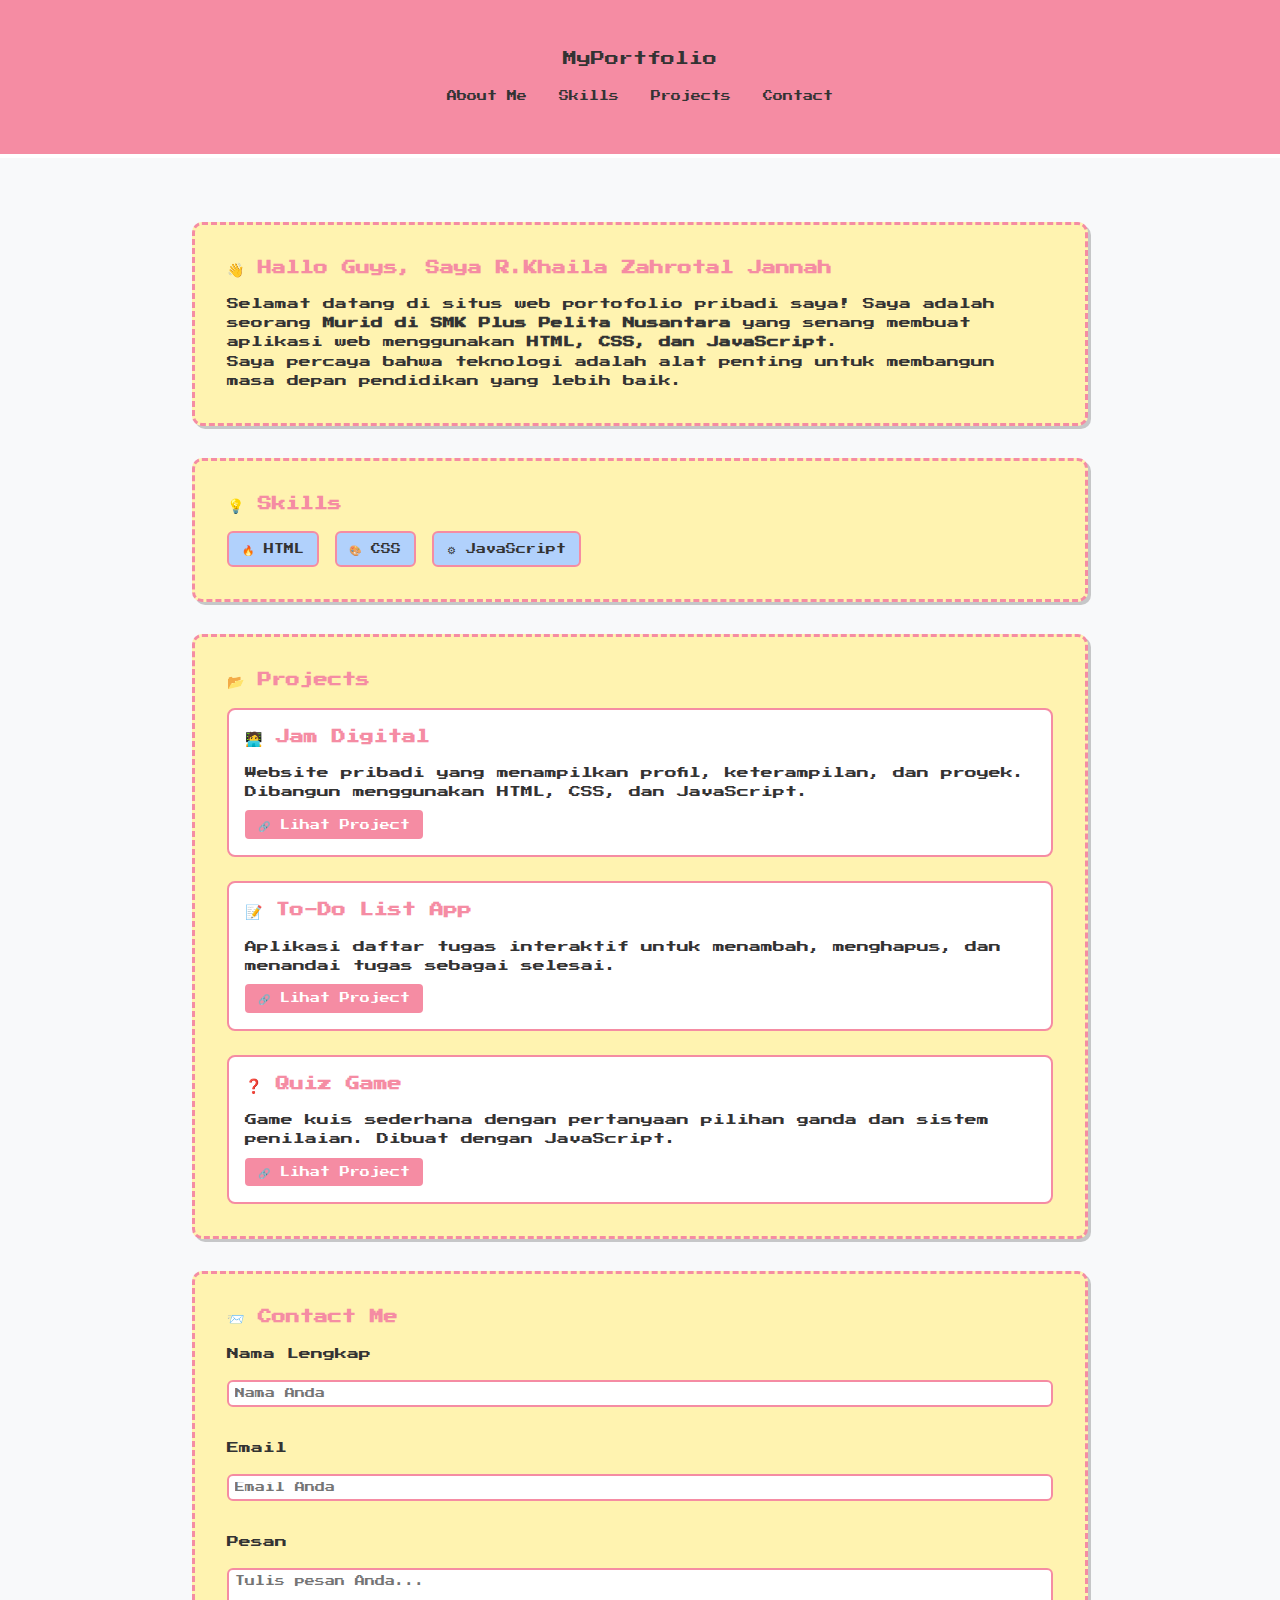
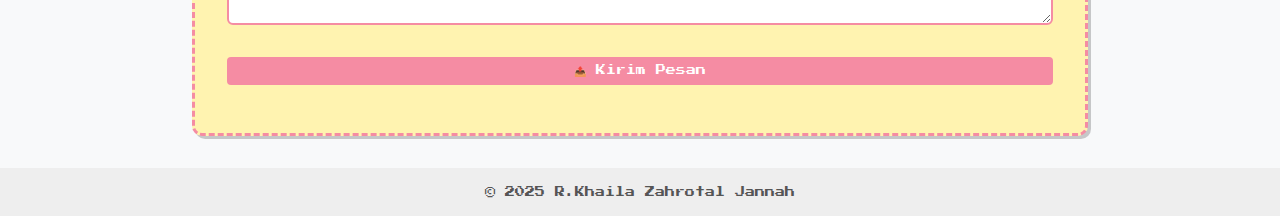
<file: Tugas Portofolio Final/index.html>
<!DOCTYPE html>
<html lang="en">
<head>
  <meta charset="UTF-8" />
  <meta name="viewport" content="width=device-width, initial-scale=1.0"/>
  <title>Tugas Fortofolio Final</title>
  <link rel="stylesheet" href="style.css" />
</head>
<body>
  <header>
    <div class="container">
      <nav aria-label="Primary navigation">
        <div class="logo" tabindex="0">MyPortfolio</div>
        <ul>
          <li><a href="#about">About Me</a></li>
          <li><a href="#skills">Skills</a></li>
          <li><a href="#projects">Projects</a></li>
          <li><a href="#contact">Contact</a></li>
        </ul>
      </nav>
    </div>
  </header>

  <!-- Pembungkus utama semua konten -->
  <div class="main-wrapper">

    <!-- About Section -->
    <section id="about" class="about-me" aria-label="About Me section">
      <h1>👋 Hallo Guys, Saya <strong>R.Khaila Zahrotal Jannah</strong></h1>
      <p>
        Selamat datang di situs web portofolio pribadi saya! Saya adalah seorang
        <strong>Murid di SMK Plus Pelita Nusantara</strong> yang senang membuat aplikasi web menggunakan
        <strong>HTML, CSS, dan JavaScript</strong>.
      </p>
      <p>Saya percaya bahwa teknologi adalah alat penting untuk membangun masa depan pendidikan yang lebih baik.</p>
    </section>

    <!-- Skills Section -->
    <section id="skills" aria-label="Skills section">
      <h2>💡 Skills</h2>
      <div class="skills-list" role="list">
        <span class="skill" role="listitem">🔥 HTML</span>
        <span class="skill" role="listitem">🎨 CSS</span>
        <span class="skill" role="listitem">⚙ JavaScript</span>
      </div>
    </section>

    <!-- Projects Section -->
    <section id="projects" aria-label="Projects section">
      <h2>📂 Projects</h2>
      <div class="projects-list">
        <article class="project-item" tabindex="0">
          <h3>🧑‍💻 Jam Digital</h3>
          <p>
            Website pribadi yang menampilkan profil, keterampilan, dan proyek. Dibangun menggunakan HTML, CSS, dan JavaScript.
          </p>
          <a href="jam.html" class="project-link" target="_blank" rel="noopener">🔗 Lihat Project</a>
        </article>

        <article class="project-item" tabindex="0">
          <h3>📝 To-Do List App</h3>
          <p>
            Aplikasi daftar tugas interaktif untuk menambah, menghapus, dan menandai tugas sebagai selesai.
          </p>
          <a href="to.html" class="project-link" target="_blank" rel="noopener">🔗 Lihat Project</a>
        </article>

        <article class="project-item" tabindex="0">
          <h3>❓ Quiz Game</h3>
          <p>
            Game kuis sederhana dengan pertanyaan pilihan ganda dan sistem penilaian. Dibuat dengan JavaScript.
          </p>
          <a href="quiz.html" class="project-link" target="_blank" rel="noopener">🔗 Lihat Project</a>
        </article>
      </div>
    </section>

    <!-- Contact Section -->
    <section id="contact" aria-label="Contact section">
      <h2>📨 Contact Me </h2>
      <form id="contact-form" novalidate>
        <label for="name">Nama Lengkap</label>
        <input type="text" id="name" name="name" placeholder="Nama Anda" aria-label="Nama Anda" required />
        <div class="error" id="name-error"></div>

        <label for="email">Email</label>
        <input type="email" id="email" name="email" placeholder="Email Anda" aria-label="Email Anda" required />
        <div class="error" id="email-error"></div>

        <label for="message">Pesan</label>
        <textarea id="message" name="message" rows="4" placeholder="Tulis pesan Anda..." aria-label="Pesan Anda" required></textarea>
        <div class="error" id="message-error"></div>

        <button type="submit" aria-label="Kirim pesan">📤 Kirim Pesan</button>
        <p class="success-msg" id="success-message" aria-live="polite"></p>
      </form>
    </section>

  </div> <!-- Akhir .main-wrapper -->

  <footer>
    &copy; 2025 R.Khaila Zahrotal Jannah
  </footer>

  <script src="script.js"></script>
</body>
</html>
</file>
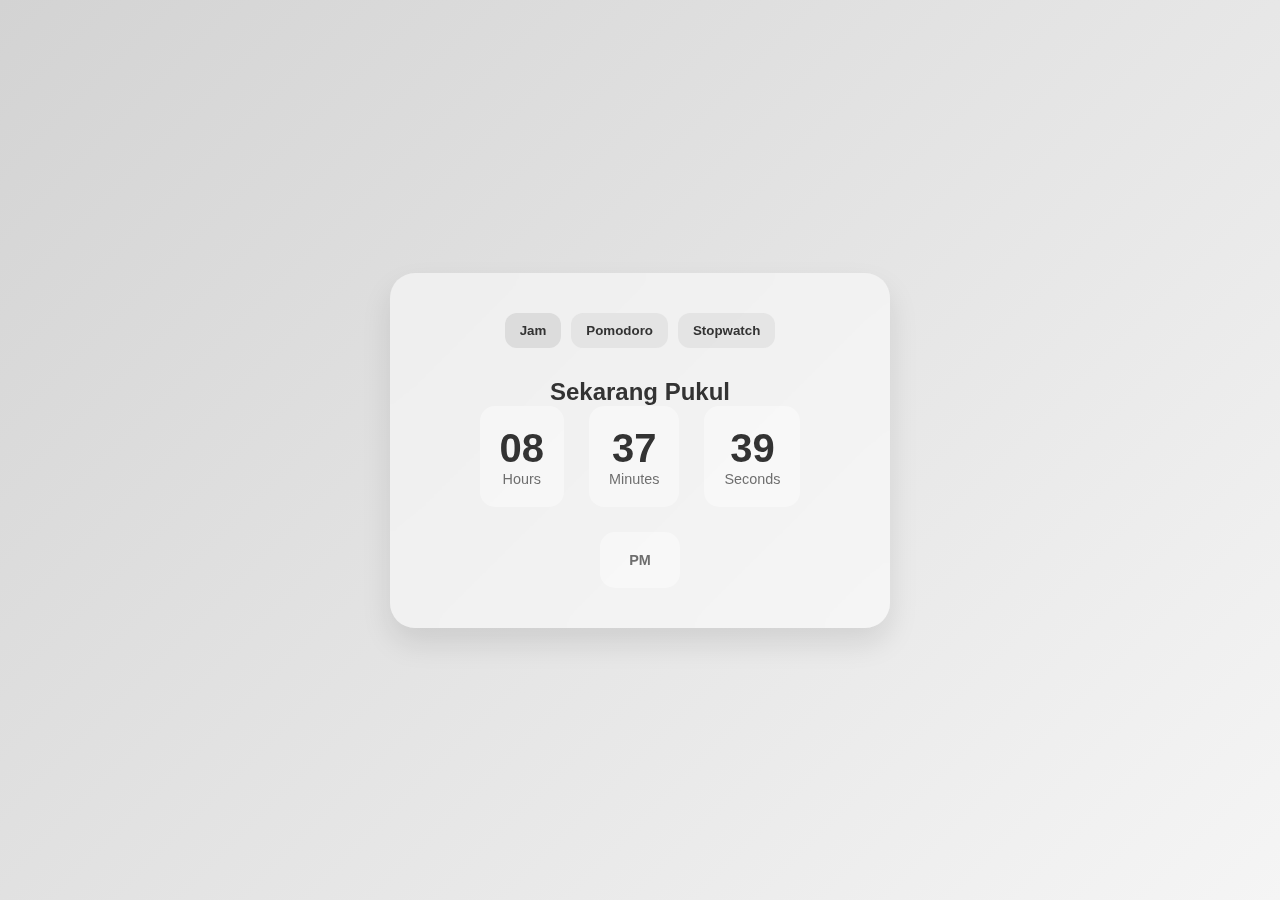
<file: Tugas Portofolio Final/jam.html>
<!DOCTYPE html>
<html lang="en">
<head>
    <meta charset="UTF-8">
    <title>Jam Aesthetic</title>
    <link rel="stylesheet" href="jam.css">
</head>
<body>
    <div class="container">
        <!-- Mode Switcher -->
        <div class="mode-switch">
            <button id="modeClock" class="active">Jam</button>
            <button id="modePomodoro">Pomodoro</button>
            <button id="modeStopwatch">Stopwatch</button>
        </div>

        <!-- Jam Digital -->
        <div id="clock" class="mode-section">
            <h2>Sekarang Pukul</h2>
            <div id="time">
                <div><span id="hour">00</span><span>Hours</span></div>
                <div><span id="minutes">00</span><span>Minutes</span></div>
                <div><span id="second">00</span><span>Seconds</span></div>
                <div><span id="ampm"></span></div>
            </div>
        </div>

        <!-- Pomodoro Timer -->
        <div id="pomodoro" class="mode-section hidden">
            <h2>Pomodoro Timer</h2>
            <div id="pomoDisplay">25:00</div>
            <div class="pomo-controls">
                <button id="startPomo">Start</button>
                <button id="resetPomo">Reset</button>
            </div>
        </div>

        <!-- Stopwatch -->
        <div id="stopwatch" class="mode-section hidden">
            <h2>Stopwatch</h2>
            <div id="stopwatchDisplay">00:00:00</div>
            <div class="stopwatch-controls">
                <button id="startStopwatch">Start</button>
                <button id="stopStopwatch">Stop</button>
                <button id="resetStopwatch">Reset</button>
            </div>
        </div>
    </div>

    <script src="jam.js"></script>
</body>
</html>
</file>
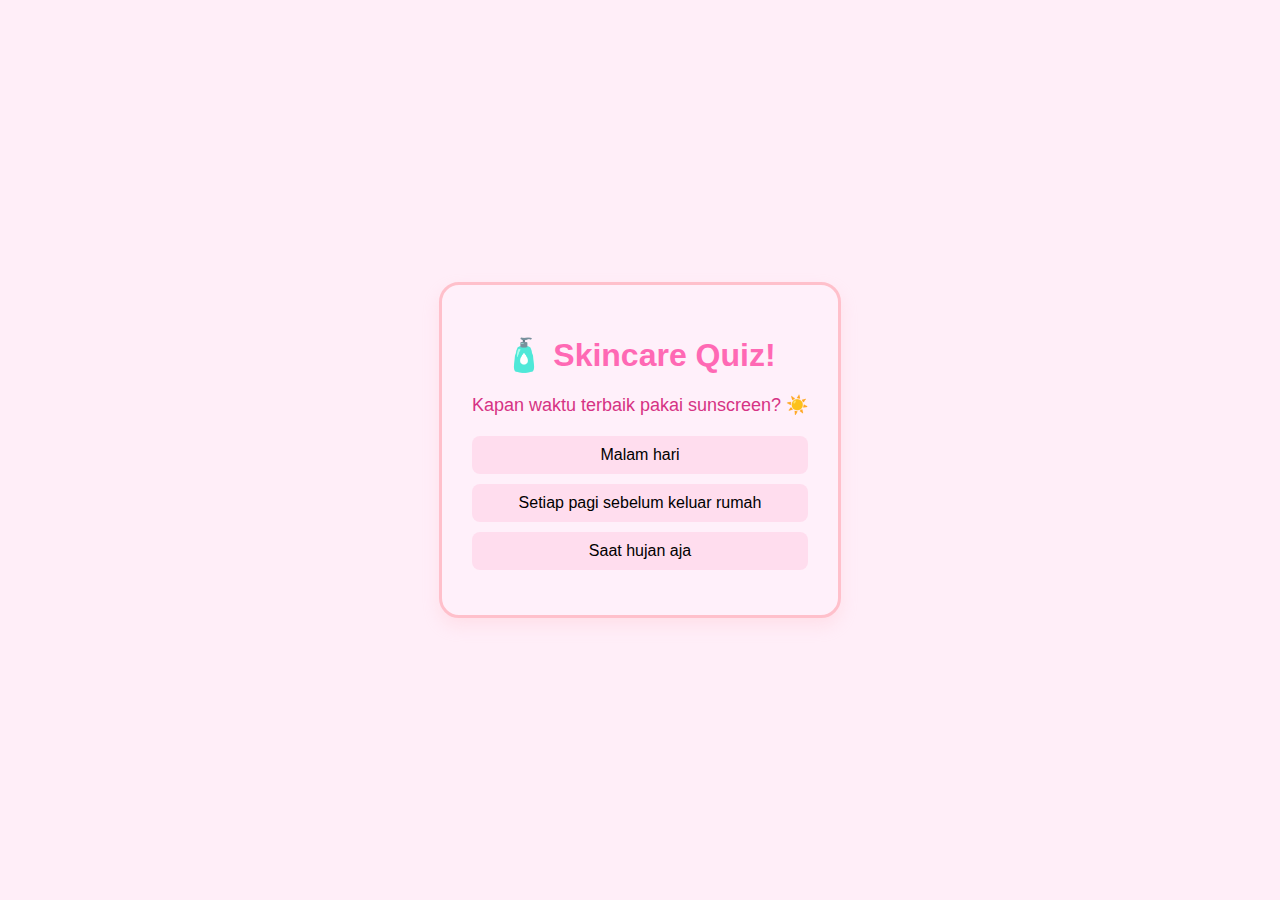
<file: Tugas Portofolio Final/quiz.html>
<!DOCTYPE html>
<html lang="id">
<head>
  <meta charset="UTF-8">
  <meta name="viewport" content="width=device-width, initial-scale=1">
  <title>Quiz Skincare Cantik ✨</title>
  <link rel="stylesheet" href="quiz.css">
</head>
<body>
  <div class="quiz-container">
    <h1>🧴 Skincare Quiz!</h1>
    <div id="question" class="question">Loading...</div>
    <div id="options" class="options"></div>
    <button id="nextBtn">Next 💫</button>
    <div id="result" class="result"></div>
  </div>

  <script src="quiz.js"></script>
</body>
</html>
</file>
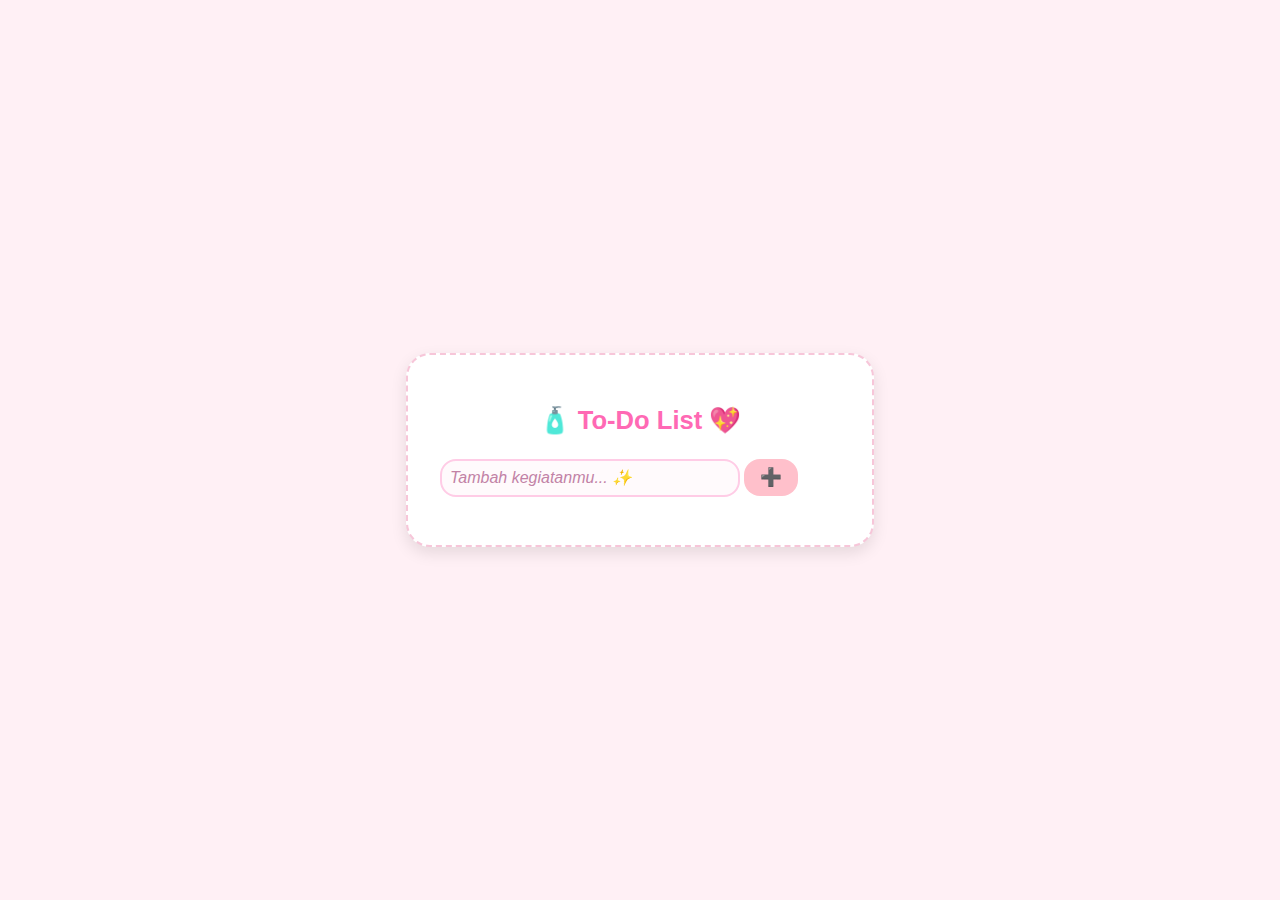
<file: Tugas Portofolio Final/to.html>
<!DOCTYPE html>
<html lang="en">
<head>
  <meta charset="UTF-8" />
  <meta name="viewport" content="width=device-width, initial-scale=1.0" />
  <title>To-Do List💄✨</title>
  <link rel="stylesheet" href="to.css" />
</head>
<body>
  <div class="todo-container">
    <h1>🧴 To-Do List 💖</h1>
    <input type="text" id="taskInput" placeholder="Tambah kegiatanmu... ✨" />
    <button onclick="addTask()">➕</button>
    <ul id="taskList"></ul>
  </div>

  <script src="to.js"></script>
</body>
</html>
</file>
<file: Tugas Portofolio Final/style.css>
@import url('https://fonts.googleapis.com/css2?family=Press+Start+2P&display=swap');

:root {
  --bg-color: #f8f9fa; /* Soft white-gray */
  --ground-color: #fdd9a0; /* Soft brown */
  --accent-color: #f58ca3; /* Soft red/pink */
  --text-color: #333;
  --box-color: #fff3b0; /* Soft yellow */
  --hover-color: #b1d1fc; /* Soft blue */
}

* {
  box-sizing: border-box;
  margin: 0;
  padding: 0;
}

body {
  font-family: 'Press Start 2P', cursive;
  background-color: var(--bg-color);
  color: var(--text-color);
  line-height: 1.6;
  font-size: 12px;
}

.container {
  width: 90%;
  max-width: 960px;
  margin: auto;
  padding: 2rem 0;
}

header {
  background-color: var(--accent-color);
  padding: 1rem 0;
  color: var(--text-color);
  text-align: center;
  border-bottom: 4px solid #fff;
}

nav ul {
  display: flex;
  justify-content: center;
  gap: 2rem;
  list-style: none;
  margin-top: 1rem;
  flex-wrap: wrap;
}

nav a {
  text-decoration: none;
  color: var(--text-color);
  font-size: 10px;
}

.logo {
  font-size: 14px;
}

.about-me,
#skills,
#projects,
#contact {
  background: var(--box-color);
  border: 3px dashed var(--accent-color);
  border-radius: 10px;
  padding: 2rem;
  margin-top: 2rem;
  box-shadow: 3px 3px 0px rgba(0, 0, 0, 0.2);
}

h1, h2, h3 {
  margin-bottom: 1rem;
  color: var(--accent-color);
  font-size: 14px;
}

.skills-list {
  display: flex;
  flex-wrap: wrap;
  gap: 1rem;
}

.skill {
  background-color: var(--hover-color);
  padding: 0.5rem 0.8rem;
  border-radius: 6px;
  font-size: 10px;
  border: 2px solid var(--accent-color);
}

.projects-list {
  display: flex;
  flex-direction: column;
  gap: 1.5rem;
}

.project-item {
  background-color: #fff;
  padding: 1rem;
  border: 2px solid var(--accent-color);
  border-radius: 8px;
  transition: transform 0.2s;
}

.project-link {
  display: inline-block;
  margin-top: 0.5rem;
  background-color: var(--accent-color);
  color: #fff;
  padding: 0.4rem 0.8rem;
  border-radius: 4px;
  text-decoration: none;
  font-size: 10px;
}

form {
  display: flex;
  flex-direction: column;
  gap: 1rem;
}

input, textarea {
  font-family: 'Press Start 2P', cursive;
  padding: 0.4rem;
  border: 2px solid var(--accent-color);
  border-radius: 6px;
  background-color: #fff;
  font-size: 10px;
}

button {
  font-family: 'Press Start 2P', cursive;
  padding: 0.5rem 1rem;
  background-color: var(--accent-color);
  color: white;
  border: none;
  border-radius: 4px;
  font-size: 10px;
  cursor: pointer;
  transition: background-color 0.2s;
}

button:hover {
  background-color: #d76c8c;
}

.error {
  color: #d9534f;
  font-size: 10px;
}

.success-msg {
  color: #28a745;
  font-size: 10px;
}

footer {
  background-color: #eee;
  color: #555;
  text-align: center;
  padding: 1rem 0;
  font-size: 10px;
}

.shake {
  animation: shake 0.4s;
}

@keyframes shake {
  0% { transform: translateX(0); }
  25% { transform: translateX(-5px); }
  50% { transform: translateX(5px); }
  75% { transform: translateX(-5px); }
  100% { transform: translateX(0); }
}

.main-wrapper {
  padding: 2rem;
  max-width: 960px;
  margin: 0 auto;
}
</file>
<file: Tugas Portofolio Final/jam.css>
* {
    margin: 0;
    padding: 0;
    box-sizing: border-box;
    font-family: 'Poppins', sans-serif;
}

body {
    height: 100vh;
    background: linear-gradient(135deg, #d3d3d3, #f5f5f5); /* Abu-abu lembut */
    display: flex;
    justify-content: center;
    align-items: center;
    color: #333;
}

.container {
    background: rgba(255, 255, 255, 0.5);
    backdrop-filter: blur(14px);
    padding: 40px 60px;
    border-radius: 25px;
    box-shadow: 0 15px 30px rgba(0, 0, 0, 0.1);
    text-align: center;
    min-width: 320px;
    width: 90%;
    max-width: 500px;
}

/* Mode Switch */
.mode-switch {
    display: flex;
    justify-content: center;
    gap: 10px;
    margin-bottom: 30px;
}

.mode-switch button {
    background: rgba(200, 200, 200, 0.3);
    border: none;
    padding: 10px 15px;
    border-radius: 12px;
    cursor: pointer;
    color: #333;
    font-weight: 600;
    transition: 0.3s ease;
}

.mode-switch button:hover,
.mode-switch button.active {
    background: rgba(200, 200, 200, 0.5);
}

/* Clock Display */
#time {
    display: flex;
    gap: 25px;
    justify-content: center;
    flex-wrap: wrap;
}

#time div {
    display: flex;
    flex-direction: column;
    align-items: center;
    background: rgba(255, 255, 255, 0.4);
    padding: 20px;
    border-radius: 15px;
    min-width: 80px;
    color: #333;
}

#time span:first-child {
    font-size: 2.5em;
    font-weight: bold;
}

#time span:last-child {
    font-size: 0.9em;
    opacity: 0.7;
}

/* Pomodoro & Stopwatch Styles */
#pomoDisplay, #stopwatchDisplay {
    font-size: 3em;
    margin-bottom: 20px;
    color: #444;
}

.pomo-controls, .stopwatch-controls {
    display: flex;
    justify-content: center;
    gap: 10px;
}

button {
    padding: 10px 15px;
    background: rgba(255, 255, 255, 0.3);
    border: none;
    border-radius: 10px;
    color: #333;
    font-weight: bold;
    cursor: pointer;
    transition: 0.3s;
}

button:hover {
    background: rgba(255, 255, 255, 0.5);
}

.hidden {
    display: none;
}
</file>
<file: Tugas Portofolio Final/quiz.css>
body {
  font-family: 'Segoe UI', sans-serif;
  background: #ffeef8;
  margin: 0;
  padding: 0;
  display: flex;
  justify-content: center;
  align-items: center;
  height: 100vh;
}

.quiz-container {
  background: #fff0fa;
  border: 3px solid #ffc0cb;
  border-radius: 20px;
  padding: 30px;
  max-width: 400px;
  box-shadow: 0 8px 16px rgba(255, 192, 203, 0.3);
  text-align: center;
}

h1 {
  color: #ff69b4;
  margin-bottom: 20px;
}

.question {
  font-size: 18px;
  margin-bottom: 20px;
  color: #d63384;
}

.options button {
  display: block;
  width: 100%;
  margin: 10px 0;
  padding: 10px;
  background-color: #ffddee;
  border: none;
  border-radius: 8px;
  font-size: 16px;
  cursor: pointer;
  transition: transform 0.2s;
}

.options button:hover {
  background-color: #ffccdf;
  transform: scale(1.05);
}

#nextBtn {
  margin-top: 15px;
  padding: 10px 15px;
  background-color: #ffb6c1;
  color: white;
  border: none;
  border-radius: 10px;
  cursor: pointer;
  display: none;
}

.result {
  margin-top: 15px;
  font-size: 16px;
  color: #cc0066;
}
</file>
<file: Tugas Portofolio Final/to.css>
body {
  font-family: 'Segoe UI', sans-serif;
  background: #fff0f5;
  color: #4b4b4b;
  display: flex;
  justify-content: center;
  align-items: center;
  min-height: 100vh;
  margin: 0;
}

.todo-container {
  background: #fff;
  padding: 2rem;
  border-radius: 1.5rem;
  box-shadow: 0 6px 16px rgba(0, 0, 0, 0.1);
  width: 100%;
  max-width: 400px;
  border: 2px dashed #f7c6d9;
}

h1 {
  text-align: center;
  color: #ff69b4;
  margin-bottom: 1.5rem;
  font-size: 1.6rem;
}

input[type="text"] {
  width: 70%;
  padding: 0.5rem;
  border: 2px solid #ffcce6;
  border-radius: 1rem;
  font-size: 1rem;
  background: #fffafc;
}

button {
  padding: 0.5rem 1rem;
  background: #ffc0cb;
  border: none;
  border-radius: 1rem;
  cursor: pointer;
  font-size: 1.1rem;
  color: #fff;
  transition: all 0.2s ease-in-out;
}

button:hover {
  background-color: #ff8fab;
}

ul {
  list-style: none;
  padding: 0;
  margin-top: 1rem;
}

li {
  background: #ffe9f3;
  margin-bottom: 0.5rem;
  padding: 0.6rem 1rem;
  border-radius: 1rem;
  display: flex;
  justify-content: space-between;
  align-items: center;
  transition: transform 0.2s;
}

li.completed {
  text-decoration: line-through;
  color: #b89aa0;
}

li:hover {
  transform: scale(1.03);
  background-color: #fcd9e7;
}

.actions button {
  margin-left: 0.5rem;
  background: #ffe4ed;
  color: #ff69b4;
}

.actions button:hover {
  background-color: #f9cce3;
} 

input::placeholder {
  color: #c282a6;
  font-style: italic;
} 

@media screen and (max-width: 480px) {
  .todo-container {
    padding: 1.5rem;
  }

  input[type="text"] {
    width: 65%;
  }
}
</file>
